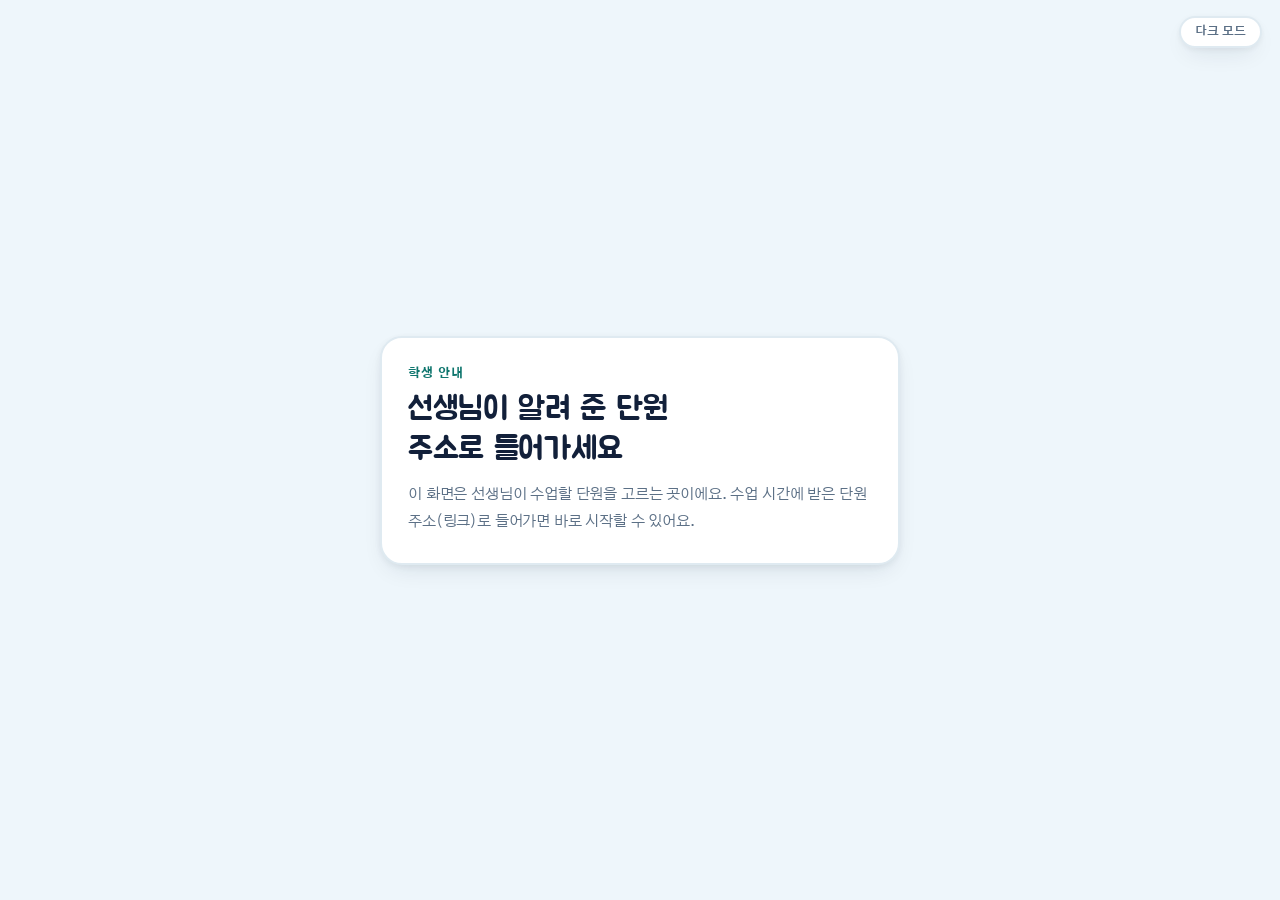
<file: index.html>
<!DOCTYPE html>
<html lang="ko">
<head>
<meta charset="utf-8">
<meta name="viewport" content="width=device-width, initial-scale=1">
<title>과학의 역사와 문화 — 인터랙티브 학습 도구</title>
<link rel="icon" href="https://wmfsljy-coder.github.io/science-teacher-hub-qtrqwc/assets/hub-icon.svg" type="image/svg+xml"><link rel="apple-touch-icon" href="https://wmfsljy-coder.github.io/science-teacher-hub-qtrqwc/assets/hub-icon-192.png">
<link rel="stylesheet" href="assets/theme.css?v=fdc7cbfc">
<style>
  body { display: block; }
  .hero { padding: 64px 30px 30px; max-width: 1080px; margin: 0 auto; }
  .hero .eyebrow { font-size: 12px; letter-spacing: .14em; text-transform: uppercase; color: var(--teal); font-weight: 700; }
  .hero h1 { font-size: clamp(30px, 5vw, 46px); margin: 10px 0 14px; text-wrap: balance; }
  .hero p { color: var(--mist); font-size: 15.5px; line-height: 1.7; max-width: 640px; margin: 0; }

  .grid { max-width: 1080px; margin: 30px auto 20px; padding: 0 30px; display: grid; grid-template-columns: repeat(auto-fit, minmax(280px, 1fr)); gap: 18px; }
  .unit-card { display: block; background: var(--panel); border: 1px solid var(--line); border-radius: 14px; padding: 24px; text-decoration: none; color: inherit; transition: border-color .15s, transform .15s; position: relative; overflow: hidden; }
  .unit-card:hover { border-color: var(--teal-dim); transform: translateY(-2px); }
  .unit-card .chapter { font-size: 11px; letter-spacing: .08em; text-transform: uppercase; color: var(--teal); font-weight: 700; margin-bottom: 6px; }
  .unit-card h3 { font-size: 20px; margin: 0 0 8px; }
  .unit-card p { color: var(--mist); font-size: 13px; line-height: 1.6; margin: 0 0 14px; min-height: 60px; }
  .unit-card .topics { display: flex; flex-wrap: wrap; gap: 6px; }
  .unit-card .topics span { font-size: 10.5px; padding: 3px 8px; border-radius: 999px; background: var(--panel-2); border: 1px solid var(--line); color: var(--mist); }
  .unit-card .go { position: absolute; top: 24px; right: 24px; color: var(--mist); font-size: 18px; }
  .unit-card .count { position: absolute; bottom: 22px; right: 22px; font-size: 11px; color: var(--teal); font-weight: 700; }

  .part-label { max-width: 1080px; margin: 0 auto; padding: 30px 30px 0; font-size: 12px; letter-spacing: .1em; text-transform: uppercase; color: var(--mist); font-weight: 700; }
  .tips { max-width: 1080px; margin: 16px auto 70px; padding: 0 30px; display: grid; grid-template-columns: repeat(auto-fit, minmax(240px, 1fr)); gap: 14px; }
  .tip-card { background: var(--panel-2); border: 1px solid var(--line); border-radius: 12px; padding: 16px 18px; }
  .tip-card .num { font-family: Georgia, serif; font-size: 22px; color: var(--teal); font-weight: 700; }
  .tip-card h4 { font-size: 14px; margin: 6px 0 4px; }
  .tip-card p { font-size: 12.5px; color: var(--mist); line-height: 1.6; margin: 0; }
  .back-link { max-width: 1080px; margin: 20px auto 0; padding: 0 30px; }
  .back-link a { color: var(--mist); font-size: 12px; text-decoration: none; }
  .back-link a:hover { color: var(--teal); }

  .qr-note { margin-top: 18px; font-size: 13px; color: var(--mist); line-height: 1.7; }
  .qr-block { margin-top: 22px; }
  .qr-toggle {
    display: inline-flex; align-items: center; gap: 8px;
    background: var(--panel); border: 1px solid var(--line); color: var(--ink);
    border-radius: 10px; padding: 10px 16px; font-size: 13.5px; font-weight: 700;
    cursor: pointer; font-family: inherit;
  }
  .qr-toggle:hover { border-color: var(--teal-dim); }
  .qr-toggle .qr-caret { color: var(--mist); transition: transform .15s; display: inline-block; }
  .qr-toggle.open .qr-caret { transform: rotate(180deg); }
  .qr-panel {
    margin-top: 12px; background: var(--panel); border: 1px solid var(--line);
    border-radius: 14px; padding: 20px; display: inline-flex; flex-direction: column;
    align-items: center; gap: 10px; max-width: 260px;
  }
  .qr-panel[hidden] { display: none; }
  .qr-panel .qr-code { background: #fff; padding: 10px; border-radius: 8px; line-height: 0; }
  .qr-panel .qr-code svg { display: block; width: 160px; height: 160px; }
  .qr-panel .qr-url { color: var(--mist); font-size: 11.5px; word-break: break-all; margin: 0; text-align: center; }
  .qr-panel .qr-hint { color: var(--mist); font-size: 12px; margin: 0; text-align: center; }
</style>
</head>
<body>

<div class="back-link"><a href="https://wmfsljy-coder.github.io/science-teacher-hub-qtrqwc/">← 지구과학 웹툴</a></div><script>try{if(localStorage.getItem("sth-teacher")!=="1")document.currentScript.previousElementSibling.remove()}catch(e){document.currentScript.previousElementSibling.remove()}</script>

<div class="hero">
  <div class="eyebrow">고등학교 과학의 역사와 문화 · 인터랙티브 학습 도구</div>
  <h1 class="display">과학의 역사와 문화<br>과학사 스테이션</h1>
  <p>인류 문명의 탄생부터 다가올 미래까지, 과학과 인간 사회가 함께 만들어 온 이야기를 카드·타임라인·비교 화면으로 직접 탐색하는 인터랙티브 학습 도구입니다. 아래에서 학습할 대단원을 선택하세요.</p>
  <p class="qr-note">📱 학생 입장 QR은 아래 단원 카드의 <b>QR</b> 버튼이나 각 단원의 ‘00 들어가기’ 탭에서 띄웁니다. 학생은 그 단원에만 들어갑니다.</p>
</div>

<div class="grid">
  <a class="unit-card" href="1/">
    <div class="chapter">Ⅰ</div>
    <h3 class="display">과학과 문명의<br>탄생과 통합</h3>
    <p>이야기 네 편 — 범람을 예언한 별(문명의 탄생과 과학), 그림자로 잰 지구(고대 그리스의 과학), 지혜의 집에서 경복궁까지(중세의 종교와 과학), 8분의 오차(과학혁명과 과학자의 신념).</p>
    <div class="topics"><span>4대 문명</span><span>그리스 철학자</span><span>중세 과학</span><span>과학혁명</span><span>천동설·지동설</span></div>
    <div class="go">→</div>
    <div class="count">이야기 4편</div>
  </a>
  <a class="unit-card" href="2/">
    <div class="chapter">Ⅱ</div>
    <h3 class="display">변화하는<br>과학과 세계</h3>
    <p>이야기 네 편 — 빛이 휘었다(현대 과학과 과학자의 논쟁), 모네의 점, 가우디의 사슬(현대 예술과 과학), 보이지 않는 적과의 싸움(감염병과 과학), 경부선 400 km(교통수단과 과학기술의 빛과 그림자).</p>
    <div class="topics"><span>연구 윤리</span><span>과학과 예술</span><span>감염병</span><span>교통의 발달</span><span>빛과 그림자</span></div>
    <div class="go">→</div>
    <div class="count">이야기 4편</div>
  </a>
  <a class="unit-card" href="3/">
    <div class="chapter">Ⅲ</div>
    <h3 class="display">과학과<br>인류의 미래</h3>
    <p>이야기 네 편 — 양자 샴푸의 비밀(과학 문화와 과학 용어), 같은 ‘라’, 다른 소리(과학기술과 음악), 멀미 나는 가상 교실(초연결 사회와 가상현실), 풍력 발전기가 들어온다면(집단적 의사결정).</p>
    <div class="topics"><span>과학 용어</span><span>시민 과학</span><span>배음과 AI 작곡</span><span>VR·AR</span><span>공론화</span></div>
    <div class="go">→</div>
    <div class="count">이야기 4편</div>
  </a>
</div>

<button class="theme-toggle" id="themeToggle">라이트 모드</button>
<script src="assets/theme.js?v=790c9518"></script>
</body>
</html>
</file>
<file: assets/theme.css>
@import url('https://fonts.googleapis.com/css2?family=Jua&family=Gothic+A1:wght@400;500;600;700;800;900&display=swap');

/* =========================================================================
   science-teacher-hub 공용 테마 — 정본 (v2)
   저장소 12곳의 theme.css 5개 버전을 하나로 합침. 기준: earth-science-2 계열.
   색은 전부 토큰으로만 정의하고, 다크 모드는 토큰만 다시 선언한다.
   캔버스 그림도 cssVar()로 같은 토큰을 읽으므로 테마를 따라간다.
   ========================================================================= */

/* ---------- 라이트 (기본) ---------- */
:root {
--bg: #eef6fb;
--card: #ffffff;
--card-2: #f4f9fb;
--rail: #ffffff;
--ink: #12203a;
--mist: #5c7086;
--line: #dfeaf1;
--brand: #3db7e8;
--brand-dim: #1f96c9;
--brand-100: #d9f0fb;
--brand-700: #1179a6;
--teal: #14b8a6;
--teal-100: #ccfbf1;
--teal-700: #0f766e;
--coral: #ff9752;
--coral-100: #ffe8d3;
--coral-700: #c2590f;
--violet: #8b6bf0;
--violet-100: #ece5fd;
--violet-700: #6234c9;
--amber: #ffb800;
--amber-100: #fff2cc;
--amber-700: #a86a00;
--rose: #ff6b93;
--rose-100: #ffe0e9;
--rose-700: #c23864;
--green: #4cb963;
--green-100: #dcf5e1;
--green-700: #1f7a37;
/* 강조색 위에 얹는 글자색 / 유리 배경 / 슬라이더 손잡이 테두리 */
--on-accent: #ffffff;
--glass: rgba(255, 255, 255, .88);
--thumb-ring: #ffffff;
--shadow-card: 0 10px 24px -8px rgba(18, 32, 58, .12), 0 2px 6px rgba(18, 32, 58, .06);
--shadow-pop: 0 16px 34px -10px rgba(18, 32, 58, .2);
--shadow-brand: 0 6px 14px -4px rgba(61, 183, 232, .55);
/* 예전 단원 페이지가 아직 쓰는 이름들 (캔버스 cssVar 포함) */
--abyss: var(--bg);
--panel: var(--card);
--panel-2: var(--card-2);
--foam: var(--ink);
--teal-dim: var(--teal-700);
--cold: var(--brand);
--good: var(--green);
--warn: var(--coral);
}

/* ---------- 다크 : OS 설정 (명시적으로 라이트를 고른 경우는 제외) ---------- */
@media (prefers-color-scheme: dark) {
:root:not([data-theme="light"]) {
--bg: #0a1620;
--card: #10222f;
--card-2: #162b3a;
--rail: #0c1c28;
--ink: #e6f0f5;
--mist: #93aebd;
--line: #23404f;
--brand: #4fc3ec;
--brand-dim: #7fd4f2;
--brand-100: #10323f;
--brand-700: #8ad9f5;
--teal: #2ed3bd;
--teal-100: #0e332f;
--teal-700: #74e2d1;
--coral: #ff9d63;
--coral-100: #3a2415;
--coral-700: #ffbb91;
--violet: #a288f5;
--violet-100: #241d3d;
--violet-700: #c5b4fb;
--amber: #ffc42e;
--amber-100: #3a2f0e;
--amber-700: #ffda7c;
--rose: #ff86a6;
--rose-100: #3a1c26;
--rose-700: #ffafc4;
--green: #63c97a;
--green-100: #16301d;
--green-700: #99e0a8;
--on-accent: #06202c;
--glass: rgba(16, 34, 47, .85);
--thumb-ring: #10222f;
--shadow-card: 0 10px 24px -8px rgba(0, 0, 0, .55), 0 2px 6px rgba(0, 0, 0, .35);
--shadow-pop: 0 16px 34px -10px rgba(0, 0, 0, .7);
--shadow-brand: 0 6px 14px -4px rgba(79, 195, 236, .35);
}
}

/* ---------- 다크 : 사용자가 버튼으로 고른 경우 ---------- */
:root[data-theme="dark"] {
--bg: #0a1620;
--card: #10222f;
--card-2: #162b3a;
--rail: #0c1c28;
--ink: #e6f0f5;
--mist: #93aebd;
--line: #23404f;
--brand: #4fc3ec;
--brand-dim: #7fd4f2;
--brand-100: #10323f;
--brand-700: #8ad9f5;
--teal: #2ed3bd;
--teal-100: #0e332f;
--teal-700: #74e2d1;
--coral: #ff9d63;
--coral-100: #3a2415;
--coral-700: #ffbb91;
--violet: #a288f5;
--violet-100: #241d3d;
--violet-700: #c5b4fb;
--amber: #ffc42e;
--amber-100: #3a2f0e;
--amber-700: #ffda7c;
--rose: #ff86a6;
--rose-100: #3a1c26;
--rose-700: #ffafc4;
--green: #63c97a;
--green-100: #16301d;
--green-700: #99e0a8;
--on-accent: #06202c;
--glass: rgba(16, 34, 47, .85);
--thumb-ring: #10222f;
--shadow-card: 0 10px 24px -8px rgba(0, 0, 0, .55), 0 2px 6px rgba(0, 0, 0, .35);
--shadow-pop: 0 16px 34px -10px rgba(0, 0, 0, .7);
--shadow-brand: 0 6px 14px -4px rgba(79, 195, 236, .35);
}

* { box-sizing: border-box; }
html, body { height: 100%; }
body {
margin: 0;
background: var(--bg);
color: var(--ink);
font-family: "Gothic A1", -apple-system, BlinkMacSystemFont, "Malgun Gothic", "Apple SD Gothic Neo", sans-serif;
min-height: 100vh;
overflow-x: hidden;
word-break: keep-all;
-webkit-font-smoothing: antialiased;
}
.display { font-family: "Jua", "Gothic A1", sans-serif; font-weight: 400; letter-spacing: -.01em; }
.mono { font-family: ui-monospace, "SFMono-Regular", Menlo, monospace; font-variant-numeric: tabular-nums; }
a { color: inherit; }

/* ===================== App shell (unit pages) ===================== */
.app { display: grid; grid-template-columns: minmax(200px, 250px) 1fr; min-height: 100vh; }
.app > * { min-width: 0; }   /* 그리드 칸이 내용 때문에 화면보다 넓어지는 것을 막는다 */
.rail {
background: var(--rail);
border-right: 3px solid var(--line);
display: flex; flex-direction: column;
padding: 22px 12px; gap: 6px;
height: 100vh; position: sticky; top: 0;
}
.brand { padding: 4px 10px 18px; border-bottom: 3px dashed var(--line); margin-bottom: 12px; }
.brand a.home { color: var(--brand-700); font-size: 12px; text-decoration: none; font-weight: 700; }
.brand a.home:hover { text-decoration: underline; }
.brand .eyebrow { font-size: 11px; letter-spacing: .1em; text-transform: uppercase; color: var(--teal-700); font-weight: 800; margin-top: 10px; }
.brand h1 { font-size: 21px; margin: 6px 0 0; line-height: 1.3; font-weight: 400; }
.tab-btn {
display: flex; align-items: center; gap: 10px;
background: transparent; border: 2px solid transparent; color: var(--mist);
text-align: left; padding: 11px 12px; border-radius: 14px; cursor: pointer;
font-size: 13.5px; font-weight: 700; font-family: inherit; transition: background .15s, color .15s, border-color .15s, transform .1s;
}
.tab-btn .num { font-family: "Jua"; font-size: 12px; color: var(--mist); opacity: .55; width: 18px; }
@media (hover: hover) {
.tab-btn:hover { background: var(--card-2); color: var(--ink); transform: translateX(1px); }
}
.tab-btn.active { background: var(--brand); border-color: var(--brand); color: var(--on-accent); box-shadow: var(--shadow-brand); }
.tab-btn.active .num { color: var(--on-accent); opacity: 1; }
.tab-strip { display: flex; flex-direction: column; gap: 6px; }
.tab-btn:focus-visible { outline: 3px solid var(--brand); outline-offset: 2px; }
.cv-big-tip { display: none; }

/* --- 780px 이하: 사이드바를 가로 탭바로. 라벨이 한 글자씩 쪼개지지 않게 고정 --- */
@media (max-width: 780px) {
.app { grid-template-columns: 1fr; }
.rail {
flex-direction: row !important; align-items: center;
overflow-x: auto; -webkit-overflow-scrolling: touch;
height: auto !important; position: static !important;
border-right: none !important; border-bottom: 3px solid var(--line);
padding: 12px; gap: 8px;
}
.rail .brand {
flex: 0 0 auto; margin: 0 6px 0 0; padding: 0 14px 0 4px;
border-bottom: none; border-right: 3px dashed var(--line);
}
.rail .brand .eyebrow { margin-top: 4px; }
.rail .brand h1 { font-size: 15px; margin: 2px 0 0; line-height: 1.25; }
.rail .tab-btn { flex: 0 0 auto; white-space: nowrap; }
/* 테마 버튼이 가로 탭바를 가리지 않도록 아래로 내린다 */
.theme-toggle { top: auto; bottom: 14px; right: 14px; }
main { padding: 22px 16px 60px; }
.controls { padding: 16px 16px 18px; }
.info-card, .detail-panel { margin-left: 16px; margin-right: 16px; }
.stat-row, .legend-row, .card-grid, .era-grid, .compare-wrap, .mini-grid { padding-left: 16px; padding-right: 16px; }
.foot-note { padding-left: 16px; padding-right: 16px; }
}

/* 휴대폰: 단원 이름 줄은 그대로 두고, 그 아래 탭 줄만 가로로 민다(theme.js 가 탭을 .tab-strip 으로 묶는다) */
@media (max-width: 780px) {
.rail { flex-direction: column !important; align-items: stretch; overflow-x: visible; padding: 10px 12px 8px; gap: 8px; }
.rail .brand { margin: 0; padding: 0 4px 8px; border-right: none; border-bottom: 3px dashed var(--line); }
.tab-strip { flex-direction: row; overflow-x: auto; -webkit-overflow-scrolling: touch; gap: 8px; padding: 2px 2px 6px; scrollbar-width: thin; }
.cv-big-row { justify-content: space-between; align-items: center; gap: 8px; }
.cv-big-tip { display: inline; font-size: 12.5px; color: var(--mist); line-height: 1.35; }
.cv-big-btn { border-color: var(--brand); background: var(--brand-100); color: var(--brand-700); padding: 8px 14px; font-size: 14px; flex: none; }
}
main { padding: 30px 34px 70px; max-width: 1000px; }
@media (max-width: 780px) { main { padding: 22px 16px 60px; } }   /* 바로 위 줄이 앞쪽 휴대폰 설정을 덮어쓰므로 여기서 다시 */
.stage-head { margin-bottom: 18px; }
.stage-head .eyebrow { font-size: 12px; letter-spacing: .08em; text-transform: uppercase; color: var(--teal-700); font-weight: 800; }
.stage-head h2 { font-size: 28px; margin: 6px 0 10px; text-wrap: balance; font-weight: 400; }
.stage-head p { color: var(--mist); font-size: 14.5px; line-height: 1.7; max-width: 660px; margin: 0; }

.stage-card { background: var(--card); border: 3px solid var(--line); border-radius: 26px; overflow: hidden; margin-top: 18px; box-shadow: var(--shadow-card); }
.canvas-wrap { position: relative; background: var(--card-2); border-bottom: 3px solid var(--line); }
canvas { display: block; width: 100%; max-width: 100%; height: auto; touch-action: pan-y pinch-zoom; }
.badge-row { position: absolute; top: 12px; left: 12px; display: flex; gap: 6px; flex-wrap: wrap; }
.badge { font-size: 11px; font-weight: 700; padding: 5px 11px; border-radius: 999px; background: var(--glass); color: var(--ink); border: 2px solid var(--line); backdrop-filter: blur(3px); }

.controls { padding: 18px 22px 22px; display: flex; flex-wrap: wrap; gap: 22px; }
.ctrl-group { display: flex; flex-direction: column; gap: 9px; min-width: 170px; flex: 1; }
.ctrl-label { font-size: 11.5px; letter-spacing: .04em; color: var(--mist); font-weight: 800; display: flex; justify-content: space-between; }
.ctrl-label .val { color: var(--brand-700); }
input[type="range"] { -webkit-appearance: none; appearance: none; width: 100%; height: 8px; border-radius: 999px; background: var(--line); outline: none; }
input[type="range"]::-webkit-slider-thumb { -webkit-appearance: none; width: 22px; height: 22px; border-radius: 50%; background: var(--brand); border: 3px solid var(--thumb-ring); box-shadow: 0 2px 8px rgba(31,150,201,.5); cursor: pointer; }
input[type="range"]::-moz-range-thumb { width: 22px; height: 22px; border-radius: 50%; background: var(--brand); border: 3px solid var(--thumb-ring); cursor: pointer; }

.toggle-row { display: flex; gap: 8px; flex-wrap: wrap; }
.chip { border: 2px solid var(--line); background: var(--card-2); color: var(--mist); padding: 8px 15px; border-radius: 999px; font-size: 12.5px; font-weight: 800; cursor: pointer; transition: all .15s; font-family: inherit; }
.chip.on { background: var(--brand); border-color: var(--brand); color: var(--on-accent); }
.chip.warm.on { background: var(--coral); border-color: var(--coral); color: #331700; }
.chip.cold.on { background: var(--cold); border-color: var(--cold); color: var(--on-accent); }
.chip.violet.on { background: var(--violet); border-color: var(--violet); color: #1c1033; }
.chip:focus-visible, .tab-btn:focus-visible, button:focus-visible, a:focus-visible, input:focus-visible { outline: 3px solid var(--brand); outline-offset: 2px; }
.seg { display: flex; border: 2px solid var(--line); border-radius: 999px; overflow: hidden; width: fit-content; flex-wrap: wrap; background: var(--card-2); }
.seg button { border: none; background: transparent; color: var(--mist); padding: 8px 15px; font-size: 12.5px; font-weight: 800; font-family: inherit; cursor: pointer; }
.seg button.on { background: var(--brand); color: var(--on-accent); }

.btn { border: 2px solid var(--line); background: var(--card-2); color: var(--ink); padding: 10px 18px; border-radius: 999px; font-size: 13.5px; font-weight: 800; font-family: inherit; cursor: pointer; transition: all .15s; }
.btn:hover { border-color: var(--brand); transform: translateY(-1px); }
.btn.primary { background: var(--brand); border-color: var(--brand); color: var(--on-accent); box-shadow: var(--shadow-brand); }
.btn.primary:hover { background: var(--brand-dim); border-color: var(--brand-dim); }
.btn:disabled { opacity: .4; cursor: not-allowed; transform: none; }
.btn-row { display: flex; gap: 10px; flex-wrap: wrap; align-items: center; }

.readout { display: flex; align-items: center; gap: 10px; background: var(--card-2); border: 2px solid var(--line); border-radius: 14px; padding: 11px 15px; }
.readout .dot { width: 11px; height: 11px; border-radius: 50%; flex: none; }
.readout .txt { font-size: 12.5px; color: var(--ink); line-height: 1.5; }
.readout .txt b { color: var(--brand-700); }

.info-card { margin: 0 22px 22px; padding: 15px 18px; border-radius: 16px; background: var(--brand-100); border: 2px solid var(--brand-100); font-size: 13.5px; line-height: 1.75; color: var(--ink); min-height: 22px; }
.info-card b { color: var(--brand-700); }
.info-card .tag { display: inline-block; font-size: 10.5px; font-weight: 800; letter-spacing: .05em; padding: 2px 8px; border-radius: 999px; margin-right: 8px; }

.foot-note { color: var(--mist); font-size: 11.5px; padding: 0 22px 20px; }

.card-grid { display: grid; grid-template-columns: repeat(auto-fill, minmax(155px, 1fr)); gap: 12px; padding: 4px 22px 0; }
.pick-card { background: var(--card-2); border: 2px solid var(--line); border-radius: 18px; padding: 15px; cursor: pointer; text-align: left; transition: all .15s; color: var(--ink); font-family: inherit; }
.pick-card:hover { border-color: var(--brand); transform: translateY(-2px); }
.pick-card.on { border-color: var(--brand); background: var(--brand-100); box-shadow: var(--shadow-card); }
.pick-card .ico { font-size: 24px; margin-bottom: 6px; display: block; }
.pick-card .t { font-size: 13.5px; font-weight: 800; margin-bottom: 3px; }
.pick-card .d { font-size: 11.5px; color: var(--mist); line-height: 1.5; }
.pick-card .pc-ico { font-size: 23px; margin-bottom: 6px; display: block; }
.pick-card .pc-name { font-weight: 800; font-size: 13.5px; margin-bottom: 3px; }
.pick-card .pc-sub { font-size: 11.5px; color: var(--mist); }

.detail-panel { margin: 16px 22px 22px; padding: 17px 19px; border-radius: 18px; background: var(--card-2); border: 2px solid var(--line); font-size: 13.5px; line-height: 1.8; color: var(--mist); }
.detail-panel h4 { margin: 0 0 8px; color: var(--ink); font-size: 15.5px; font-family: "Jua"; font-weight: 400; }
.detail-panel b { color: var(--ink); }
.detail-panel .hint { color: var(--mist); font-size: 12.5px; font-style: italic; }

.mini-grid { display: grid; grid-template-columns: repeat(auto-fit, minmax(150px, 1fr)); gap: 12px; margin: 16px 22px 26px; }
.mini-card { background: var(--card-2); border: 2px solid var(--line); border-radius: 16px; padding: 13px 15px; }
.mini-card .mi-ico { font-size: 21px; margin-bottom: 6px; }
.mini-card h4 { margin: 0 0 4px; font-size: 13.5px; color: var(--ink); font-weight: 800; }
.mini-card p { margin: 0; font-size: 12px; line-height: 1.6; color: var(--mist); }

.timeline-wrap { padding: 12px 22px 4px; }
.timeline-track { position: relative; height: 10px; border-radius: 999px; background: var(--line); margin: 30px 4px 14px; }
.timeline-fill { position: absolute; top: 0; left: 0; height: 100%; border-radius: 999px; background: linear-gradient(90deg, var(--brand-dim), var(--brand)); }
.timeline-ticks { display: flex; justify-content: space-between; padding: 0 2px; }
.timeline-ticks span { font-size: 10.5px; color: var(--mist); font-weight: 700; }
.timeline-dot { position: absolute; top: 50%; width: 18px; height: 18px; border-radius: 50%; background: var(--card); border: 4px solid var(--line); transform: translate(-50%, -50%); cursor: pointer; transition: border-color .15s, background .15s; }
.timeline-dot.on { border-color: var(--teal); background: var(--teal); }
.timeline-dot .td-label { position: absolute; top: 20px; left: 50%; transform: translateX(-50%); font-size: 10.5px; color: var(--mist); white-space: nowrap; font-weight: 700; }
.timeline-dot.on .td-label { color: var(--teal-700); font-weight: 800; }

.era-grid { display: grid; grid-template-columns: repeat(auto-fit, minmax(130px, 1fr)); gap: 10px; padding: 0 22px 18px; }
.era-btn { background: var(--card-2); border: 2px solid var(--line); color: var(--mist); padding: 11px 8px; border-radius: 14px; font-size: 12.5px; font-weight: 800; cursor: pointer; text-align: center; font-family: inherit; }
.era-btn.on { background: var(--teal); border-color: var(--teal); color: var(--on-accent); }

.compare-wrap { display: grid; grid-template-columns: 1fr 1fr; gap: 16px; padding: 0 22px 22px; }
@media (max-width: 700px) { .compare-wrap { grid-template-columns: 1fr; } }
.compare-col { background: var(--card-2); border: 2px solid var(--line); border-radius: 16px; padding: 15px 17px; }
.compare-col h4 { margin: 0 0 8px; font-size: 13.5px; color: var(--teal-700); font-weight: 800; }
.compare-col p { margin: 0; font-size: 12.5px; line-height: 1.75; color: var(--mist); }

.stat-row { display: flex; gap: 14px; flex-wrap: wrap; padding: 0 22px 18px; }
.stat-box { flex: 1; min-width: 120px; background: var(--card-2); border: 2px solid var(--line); border-radius: 16px; padding: 13px 15px; }
.stat-box .lbl { font-size: 10.5px; text-transform: uppercase; letter-spacing: .05em; color: var(--mist); font-weight: 800; }
.stat-box .num { font-size: 21px; color: var(--brand-700); font-weight: 800; margin-top: 3px; font-family: "Jua"; }

.legend-row { display: flex; gap: 14px; flex-wrap: wrap; padding: 2px 22px 16px; font-size: 12px; color: var(--mist); font-weight: 700; }
.legend-row .sw { display: inline-block; width: 11px; height: 11px; border-radius: 4px; margin-right: 5px; vertical-align: -1px; }

.theme-toggle {
position: fixed; top: 16px; right: 18px; z-index: 20;
background: var(--card); border: 2px solid var(--line); color: var(--mist);
border-radius: 999px; padding: 7px 14px; font-size: 11.5px; font-weight: 700;
font-family: inherit; cursor: pointer; box-shadow: var(--shadow-card);
}
.theme-toggle:hover { border-color: var(--brand); color: var(--ink); }
/* 위의 기본 규칙이 모바일 규칙(top:auto)보다 뒤에 있어 top·bottom 이 함께 걸려 버튼이 세로로 늘어났다 */
@media (max-width: 780px) { .theme-toggle { top: auto; bottom: 14px; right: 14px; } }

@media (prefers-reduced-motion: reduce) { * { animation-duration: .001ms !important; transition-duration: .001ms !important; } }

/* ===================== Home / hub cards ===================== */
.hero { padding: 54px 30px 30px; max-width: 1080px; margin: 0 auto; }
.hero .kicker { display: inline-flex; align-items: center; gap: 8px; background: var(--teal-100); color: var(--teal-700); font-weight: 800; font-size: 12px; padding: 7px 14px; border-radius: 999px; margin-bottom: 14px; }
.hero h1 { font-size: clamp(32px, 5vw, 48px); margin: 6px 0 16px; text-wrap: balance; font-weight: 400; }
.hero p { color: var(--mist); font-size: 15.5px; line-height: 1.8; max-width: 640px; margin: 0; }

.part-heading { max-width: 1080px; margin: 34px auto 0; padding: 0 30px; font-family: "Jua"; font-size: 15px; color: var(--ink); display: flex; align-items: center; gap: 10px; }
.part-heading .roman { display: inline-flex; align-items: center; justify-content: center; width: 30px; height: 30px; border-radius: 10px; font-size: 14px; background: var(--brand-100); color: var(--brand-700); }

.grid { max-width: 1080px; margin: 14px auto 20px; padding: 0 30px; display: grid; grid-template-columns: repeat(auto-fit, minmax(min(100%, 290px), 1fr)); gap: 20px; }
.unit-card { display: block; background: var(--card); border: 3px solid var(--line); border-radius: 28px; padding: 26px; text-decoration: none; color: inherit; transition: border-color .15s, transform .15s, box-shadow .15s; position: relative; overflow: hidden; box-shadow: var(--shadow-card); }
.unit-card:hover { border-color: var(--brand); transform: translateY(-4px); box-shadow: var(--shadow-pop); }
.unit-card .chapter { display: inline-flex; align-items: center; justify-content: center; width: 34px; height: 34px; border-radius: 12px; font-family: "Jua"; font-size: 16px; margin-bottom: 12px; }
.unit-card h3 { font-size: 20px; margin: 0 0 9px; font-weight: 400; line-height: 1.35; }
.unit-card p { color: var(--mist); font-size: 13px; line-height: 1.65; margin: 0 0 14px; min-height: 40px; }
.unit-card .topics { display: flex; flex-wrap: wrap; gap: 6px; }
.unit-card .topics span { font-size: 10.5px; font-weight: 700; padding: 4px 10px; border-radius: 999px; background: var(--card-2); border: 2px solid var(--line); color: var(--mist); }
.unit-card .go { position: absolute; top: 26px; right: 26px; color: var(--brand); font-size: 20px; font-weight: 900; }
.unit-card .count { position: absolute; bottom: 24px; right: 24px; font-size: 11px; color: var(--teal-700); font-weight: 800; background: var(--teal-100); padding: 4px 10px; border-radius: 999px; }
.unit-card.c1 .chapter { background: var(--brand-100); color: var(--brand-700); }
.unit-card.c2 .chapter { background: var(--coral-100); color: var(--coral-700); }
.unit-card.c3 .chapter { background: var(--violet-100); color: var(--violet-700); }

.part-label { max-width: 1080px; margin: 10px auto 0; padding: 30px 30px 0; font-size: 13px; letter-spacing: .04em; color: var(--ink); font-weight: 800; font-family: "Jua"; }
.tips { max-width: 1080px; margin: 16px auto 70px; padding: 0 30px; display: grid; grid-template-columns: repeat(auto-fit, minmax(min(100%, 230px), 1fr)); gap: 14px; }
.tip-card { background: var(--card); border: 3px solid var(--line); border-radius: 20px; padding: 18px 20px; box-shadow: var(--shadow-card); }
.tip-card .num { font-family: "Jua"; font-size: 22px; color: var(--brand); }
.tip-card h4 { font-size: 14px; margin: 6px 0 5px; font-weight: 800; }
.tip-card p { font-size: 12.5px; color: var(--mist); line-height: 1.65; margin: 0; }
.back-link { max-width: 1080px; margin: 20px auto 0; padding: 0 30px; }
.back-link a { color: var(--mist); font-size: 12px; text-decoration: none; font-weight: 700; }
.back-link a:hover { color: var(--brand-700); }

/* ===================== 학습 설계 부품 (모든 단원 공용) =====================
   단원 페이지는 아래 클래스를 쓰고, theme.js 의 sthGate / sthWork 를 부르면 된다. */

/* 성취기준·학습목표·핵심용어 */
.std-chip { display: inline-block; font-family: ui-monospace, Menlo, monospace; font-size: 11.5px; font-weight: 700;
  background: var(--brand-100); color: var(--brand-700); padding: 3px 9px; border-radius: 999px; margin: 0 4px 8px 0; }
.std-note { font-size: 12.5px; color: var(--mist); line-height: 1.7; margin: 2px 0 0; }
.goal { margin: 6px 0 0; padding-left: 16px; color: var(--mist); font-size: 13.5px; line-height: 1.7; }
.goal li { margin: 2px 0; }
.terms { display: flex; flex-wrap: wrap; gap: 6px; margin-top: 10px; }
.terms b { font-size: 11.5px; font-weight: 800; padding: 4px 10px; border-radius: 999px;
  background: var(--card-2); border: 2px solid var(--line); color: var(--mist); }

/* 예측 잠금 */
.gate { margin: 0 22px 22px; padding: 18px 20px; border-radius: 18px;
  background: var(--amber-100); border: 2px solid var(--amber); }
.gate h4 { margin: 0 0 4px; font-size: 15.5px; font-family: "Jua"; font-weight: 400; color: var(--ink); }
.gate p { margin: 0 0 12px; font-size: 13.5px; line-height: 1.7; color: var(--ink); }
.gate .opts { display: grid; grid-template-columns: repeat(auto-fit, minmax(min(100%, 190px), 1fr)); gap: 8px; }
.gate .opt { text-align: left; background: var(--card); border: 2px solid var(--line); border-radius: 14px;
  padding: 11px 14px; font-size: 13px; font-weight: 700; font-family: inherit; color: var(--ink); cursor: pointer; }
.gate .opt:hover { border-color: var(--amber); }
.gate .opt.picked { background: var(--amber); border-color: var(--amber); color: #3a2a00; }
.gate.done { background: var(--card-2); border-color: var(--line); }
.veil { position: absolute; inset: 0; background: var(--card-2); display: flex; align-items: center;
  justify-content: center; text-align: center; padding: 24px; z-index: 2; }
.veil p { margin: 0; color: var(--mist); font-size: 13.5px; line-height: 1.8; max-width: 340px; }
.veil[hidden] { display: none; }

/* 오개념 상자 */
.miscon { margin: 0 22px 22px; padding: 16px 19px; border-radius: 16px; background: var(--rose-100);
  border: 2px solid var(--rose); font-size: 13.5px; line-height: 1.75; color: var(--ink); }
.miscon .tag { display: inline-block; font-size: 10.5px; font-weight: 800; letter-spacing: .05em;
  background: var(--rose); color: #fff; padding: 2px 9px; border-radius: 999px; margin-bottom: 7px; }
.miscon cite { display: block; margin-top: 8px; font-style: normal; font-size: 11.5px; color: var(--mist); }
.miscon .sep { margin-top: 10px; padding-top: 10px; border-top: 1px dashed var(--rose); }
/* 카드 밖에 둘 때 */
.miscon.loose, .gate.loose { margin-left: 0; margin-right: 0; margin-top: 18px; }

/* 산출물 */
.work { margin: 0 22px 22px; }
.work label { display: block; font-size: 13px; font-weight: 800; color: var(--mist); margin: 16px 0 6px; }
.work textarea { width: 100%; min-height: 78px; padding: 12px 14px; border-radius: 14px; border: 2px solid var(--line);
  background: var(--card-2); color: var(--ink); font-family: inherit; font-size: 13.5px; line-height: 1.7; resize: vertical; }
.work textarea:focus { outline: 3px solid var(--brand); outline-offset: 2px; border-color: var(--brand); }
.work .hint { font-size: 12px; color: var(--mist); margin: 5px 0 0; line-height: 1.6; }
.saved { font-size: 12px; color: var(--teal-700); font-weight: 700; margin-left: 8px; }
.recap { margin: 0 22px 18px; padding: 15px 18px; border-radius: 16px; background: var(--card-2);
  border: 2px solid var(--line); font-size: 13.5px; line-height: 1.8; color: var(--ink); }
.recap b { color: var(--brand-700); }
.recap .none { color: var(--mist); font-weight: 400; }

/* 관측 자료 표 */
.tbl-wrap { overflow-x: auto; margin: 0 22px 22px; border: 2px solid var(--line); border-radius: 16px; background: var(--card); }
table.obs { border-collapse: collapse; width: 100%; min-width: 560px; font-size: 13px; }
table.obs th, table.obs td { padding: 9px 11px; border-bottom: 1px solid var(--line); text-align: center; white-space: nowrap; }
table.obs thead th { background: var(--card-2); font-size: 11px; font-weight: 800; color: var(--mist);
  letter-spacing: .03em; border-bottom: 2px solid var(--line); }
table.obs tbody tr:last-child td { border-bottom: none; }
table.obs td.l { text-align: left; }
table.obs .num { font-family: ui-monospace, Menlo, monospace; font-variant-numeric: tabular-nums; }
table.obs tr.mine { background: var(--brand-100); }
.ox { font-weight: 800; }
.ox.o { color: var(--green-700); } .ox.x { color: var(--mist); } .ox.t { color: var(--amber-700); }

@media (max-width: 780px) {
  .gate, .miscon, .work, .recap, .tbl-wrap { margin-left: 16px; margin-right: 16px; }
}

/* ---------- 한글 조판 ----------
   어절 단위로 줄을 바꾸고(keep-all), 아주 긴 영문·주소만 필요할 때 끊는다(break-word).
   괄호·가운뎃점이 든 짧은 어절은 theme.js 가 .nw 로 묶어 한 줄에 둔다.
   문단 끝줄에 낱말 하나만 남지 않게(text-wrap: pretty), 제목은 줄 길이를 고르게(balance).
   본문 자간은 한글 책처럼 아주 조금 좁힌다. */
body { overflow-wrap: break-word; line-break: strict; letter-spacing: -0.01em; }
.nw { white-space: nowrap; }
p, li, dd, blockquote, td, th, .say, .info-card, .detail-panel, .why, .hint, .q, .msg, .lab-task-t, .lab-hint,
.pc-ans, .pc-s, .pc-head p, .std-note, .miscon, .gate p, .veil p, .readout .txt, .mini-card p, .compare-col p, .tip-card p, .unit-card p { text-wrap: pretty; }
h1, h2, h3, h4, .display { text-wrap: balance; }

/* ---------- 학생 화면은 이 단원만 ----------
   ‘← 과목’ 링크와 교사용 안내는 기본으로 숨기고, 교사 기기(<html class="sth-teacher">)에서만 보인다.
   과목 첫 화면(단원 목록)은 학생에게 안내 카드만 보인다(theme.js). */
html:not(.sth-teacher) .rail .brand a.home, html:not(.sth-teacher) .teacher-note { display: none !important; }
html:not(.sth-teacher) a.unit-card { visibility: hidden; }
.gate-note { min-height: 100vh; display: flex; align-items: center; justify-content: center; padding: 24px 16px; }
.gate-card { max-width: 520px; background: var(--card); border: 2px solid var(--line); border-radius: 22px; padding: 28px 26px; box-shadow: var(--shadow-card); }
.gate-card h1 { font-size: clamp(24px, 6vw, 32px); font-weight: 400; margin: 8px 0 12px; }
.gate-card p { color: var(--mist); font-size: 15px; line-height: 1.8; margin: 0; }
.gate-card .eyebrow { font-size: 12px; letter-spacing: .08em; color: var(--teal-700); font-weight: 800; }

/* ---------- 학생 입장 QR (교사 기기에서만 버튼이 생긴다) ---------- */
.qr-btn { display: inline-block; margin-top: 10px; border: 2px solid var(--brand); background: var(--brand-100); color: var(--brand-700);
  padding: 6px 12px; border-radius: 999px; font: inherit; font-size: 12.5px; font-weight: 800; cursor: pointer; }
.qr-btn:hover { background: var(--brand); color: #fff; }
.unit-card .qr-btn { margin-top: 4px; }
.qr-full { position: fixed; inset: 0; z-index: 9999; background: rgba(10, 20, 30, .72); display: flex; align-items: center; justify-content: center; padding: 16px; }
.qf-box { background: #fff; color: #10202e; border-radius: 26px; padding: 26px 28px 22px; text-align: center; max-width: min(96vw, 720px); max-height: 96vh; overflow: auto; }
.qf-sub { font-size: 14px; font-weight: 800; color: #0f766e; letter-spacing: .02em; }
.qf-title { font-family: "Jua", "Gothic A1", sans-serif; font-size: clamp(24px, 4.5vw, 40px); margin: 6px 0 14px; line-height: 1.25; }
.qf-code { width: min(64vh, 80vw); height: min(64vh, 80vw); margin: 0 auto; }
.qf-code svg { width: 100%; height: 100%; display: block; }
.qf-url { font-family: ui-monospace, Menlo, monospace; font-size: clamp(13px, 2vw, 18px); margin: 12px 0 4px; word-break: break-all; color: #10202e; }
.qf-hint { font-size: 13.5px; color: #5b6b7b; margin: 4px 0 14px; }
@media print { .qr-btn, .cv-big-row, .hero-zoom { display: none !important; } }
/* 과목 전체 QR(?all=1) — 과목 첫 화면 머리(교사 기기)와, 그 QR 로 들어온 학생 화면 */
.subj-qr { display: flex; gap: 16px; align-items: center; margin-top: 22px; background: var(--card, #fff); border: 2px solid var(--brand); border-radius: 18px; padding: 14px 16px; max-width: 660px; }
.subj-qr .sq-code { flex: 0 0 132px; width: 132px; height: 132px; background: #fff; border-radius: 10px; padding: 6px; box-sizing: border-box; }
.subj-qr .sq-code svg { width: 100%; height: 100%; display: block; }
.subj-qr b { display: block; font-size: 16px; color: var(--ink); }
.subj-qr .sq-txt > span { display: block; font-size: 13px; color: var(--mist); line-height: 1.6; margin: 4px 0 8px; }
.subj-qr .sq-row { display: flex; flex-wrap: wrap; gap: 6px; }
.subj-qr .sq-row .btn { padding: 6px 12px; font-size: 12.5px; text-decoration: none; }
.subj-qr .sq-url { font-family: ui-monospace, Menlo, monospace; font-size: 11px; color: var(--mist); margin-top: 6px; word-break: break-all; }
@media (max-width: 560px) { .subj-qr { flex-direction: column; align-items: flex-start; } }
html.sth-all a.unit-card { visibility: visible; }
html.sth-all:not(.sth-teacher) .rail .brand a.home:not(.hub) { display: inline !important; }
html.sth-all:not(.sth-teacher) .hero a.back { display: none !important; }
/* 크게 보기 — 그림 + 조작 칸을 화면 가득(theme.js) */
html.sth-big-on, html.sth-big-on body { overflow: hidden; }
.cv-big-row { display: flex; justify-content: flex-end; padding: 6px 10px; background: var(--card); border-bottom: 3px solid var(--line); }
.cv-big-btn { font: inherit; font-size: 13px; font-weight: 700; padding: 6px 13px; border-radius: 999px; border: 2px solid var(--line); background: var(--card); color: var(--ink); cursor: pointer; }
.cv-big-btn:hover { border-color: var(--brand); }
.sth-big { position: fixed !important; inset: 0; z-index: 9000; margin: 0 !important; border: 0 !important; border-radius: 0 !important; box-shadow: none !important; max-width: none !important; overflow: auto !important; -webkit-overflow-scrolling: touch; background: var(--card); }
.sth-big .cv-big-row { display: none; }
.cv-read { display: none; border-bottom: 3px solid var(--line); background: var(--card); }
.cv-read summary { padding: 10px 14px; font-size: 14px; font-weight: 700; color: var(--ink); cursor: pointer; }
.cv-read-body { padding: 0 14px 12px; }
.cv-read-body p { margin: 0 0 6px; font-size: 14.5px; line-height: 1.55; color: var(--ink); word-break: keep-all; }
.sth-big .cv-read { display: none !important; }
@media (max-width: 780px) { .cv-read { display: block; } }
@media print { .cv-read { display: none !important; } }
.sth-big .canvas-wrap { margin-left: auto; margin-right: auto; }
.big-bar { position: sticky; top: 0; left: 0; z-index: 5; display: flex; align-items: center; justify-content: flex-end; gap: 10px; padding: 6px 12px; background: var(--card); border-bottom: 2px solid var(--line); }
.big-bar .big-close { flex: none; white-space: nowrap; }
.big-bar .big-hint { flex: 1 1 auto; font-size: 12.5px; line-height: 1.4; color: var(--mist); }
/* 대표 그림 크게 보기 */
.hero-art { position: relative; }
.hero-art img { height: auto; cursor: zoom-in; }
.hero-zoom { position: absolute; top: 10px; left: 10px; font: inherit; font-size: 12.5px; font-weight: 700; padding: 5px 11px; border-radius: 999px; border: 1.5px solid rgba(18, 32, 58, .25); background: rgba(255, 255, 255, .92); color: #12203a; cursor: pointer; }
.art-note { display: block; margin-top: 8px; font-size: 12.5px; line-height: 1.6; color: #4a5a72; }
.art-full .art-note { color: #b9c6e6; }
.art-full { position: fixed; inset: 0; z-index: 9000; overflow: auto; background: #0a101c; text-align: center; }
.art-full img { display: block; width: 100%; max-width: min(100vw, calc(100vh - 56px)); height: auto; margin: 0 auto; }
.art-full .art-bar { position: sticky; top: 0; z-index: 1; display: flex; justify-content: flex-end; padding: 8px 12px; }
.art-full .art-cap { max-width: 760px; margin: 0 auto; padding: 14px 18px 28px; color: #e8ecff; font-size: 14.5px; line-height: 1.75; text-align: left; }
.art-full .art-cap b { display: block; font-size: 17px; margin-bottom: 6px; }

/* 첫 추리 — 짝과 이야기한 뒤 다시 고르기 · 우리 반 투표 (theme.js sthGate) */
.gate-rv { display: flex; flex-wrap: wrap; gap: 8px 10px; align-items: center; margin-top: 12px; font-size: 13px; color: var(--mist); }
.gate-rv .rv-msg b { color: var(--ink); }
.gate-rv .btn { padding: 6px 13px; font-size: 12.5px; }
.gate-rv .rv-st { font-size: 12.5px; }
.gate .opt.again { border-color: var(--violet); background: var(--violet-100); color: var(--violet-700); }
.gate .opt.first-ghost { outline: 2px dashed var(--line); outline-offset: 2px; }

/* 그림 무대 색 — 이야기 단원의 캔버스는 라이트·다크 모드와 관계없이 이 어두운 무대 색으로 그린다(theme.js cssVar). */
.sth-stage {
  --bg: #070a1f;
  --card: #111a3d;
  --card-2: #17214a;
--rail: #0c1c28;
  --ink: #e8ecff;
  --mist: #9fb0e0;
  --line: #2b3768;
--brand: #4fc3ec;
--brand-dim: #7fd4f2;
--brand-100: #10323f;
--brand-700: #8ad9f5;
--teal: #2ed3bd;
--teal-100: #0e332f;
--teal-700: #74e2d1;
--coral: #ff9d63;
--coral-100: #3a2415;
--coral-700: #ffbb91;
--violet: #a288f5;
--violet-100: #241d3d;
--violet-700: #c5b4fb;
--amber: #ffc42e;
--amber-100: #3a2f0e;
--amber-700: #ffda7c;
--rose: #ff86a6;
--rose-100: #3a1c26;
--rose-700: #ffafc4;
--green: #63c97a;
--green-100: #16301d;
--green-700: #99e0a8;
--on-accent: #06202c;
--glass: rgba(16, 34, 47, .85);
--thumb-ring: #10222f;
--shadow-card: 0 10px 24px -8px rgba(0, 0, 0, .55), 0 2px 6px rgba(0, 0, 0, .35);
--shadow-pop: 0 16px 34px -10px rgba(0, 0, 0, .7);
--shadow-brand: 0 6px 14px -4px rgba(79, 195, 236, .35);

  --panel: #0d1431;
  --panel-2: #141c42;
}

/* 밝은 스튜디오 색 — 응용 실험실·실제 자료 캔버스(lab.js)와 블록 모형 장면은 라이트·다크 모드와 관계없이 이 밝은 색으로 그린다(theme.js cssVarStudio). */
.sth-studio {
--bg: #eef6fb;
  --card: #ffffff;
  --card-2: #eef2f7;
--rail: #ffffff;
--ink: #12203a;
--mist: #5c7086;
  --line: #c9d3df;
--brand: #3db7e8;
--brand-dim: #1f96c9;
--brand-100: #d9f0fb;
--brand-700: #1179a6;
--teal: #14b8a6;
--teal-100: #ccfbf1;
--teal-700: #0f766e;
--coral: #ff9752;
--coral-100: #ffe8d3;
--coral-700: #c2590f;
--violet: #8b6bf0;
--violet-100: #ece5fd;
--violet-700: #6234c9;
--amber: #ffb800;
--amber-100: #fff2cc;
--amber-700: #a86a00;
--rose: #ff6b93;
--rose-100: #ffe0e9;
--rose-700: #c23864;
--green: #4cb963;
--green-100: #dcf5e1;
--green-700: #1f7a37;
/* 강조색 위에 얹는 글자색 / 유리 배경 / 슬라이더 손잡이 테두리 */
--on-accent: #ffffff;
--glass: rgba(255, 255, 255, .88);
--thumb-ring: #ffffff;
--shadow-card: 0 10px 24px -8px rgba(18, 32, 58, .12), 0 2px 6px rgba(18, 32, 58, .06);
--shadow-pop: 0 16px 34px -10px rgba(18, 32, 58, .2);
--shadow-brand: 0 6px 14px -4px rgba(61, 183, 232, .55);
/* 예전 단원 페이지가 아직 쓰는 이름들 (캔버스 cssVar 포함) */
--abyss: var(--bg);
  --panel: #f6f8fb;
  --panel-2: #eef2f7;
--foam: var(--ink);
--teal-dim: var(--teal-700);
--cold: var(--brand);
--good: var(--green);
--warn: var(--coral);

}
</file>
